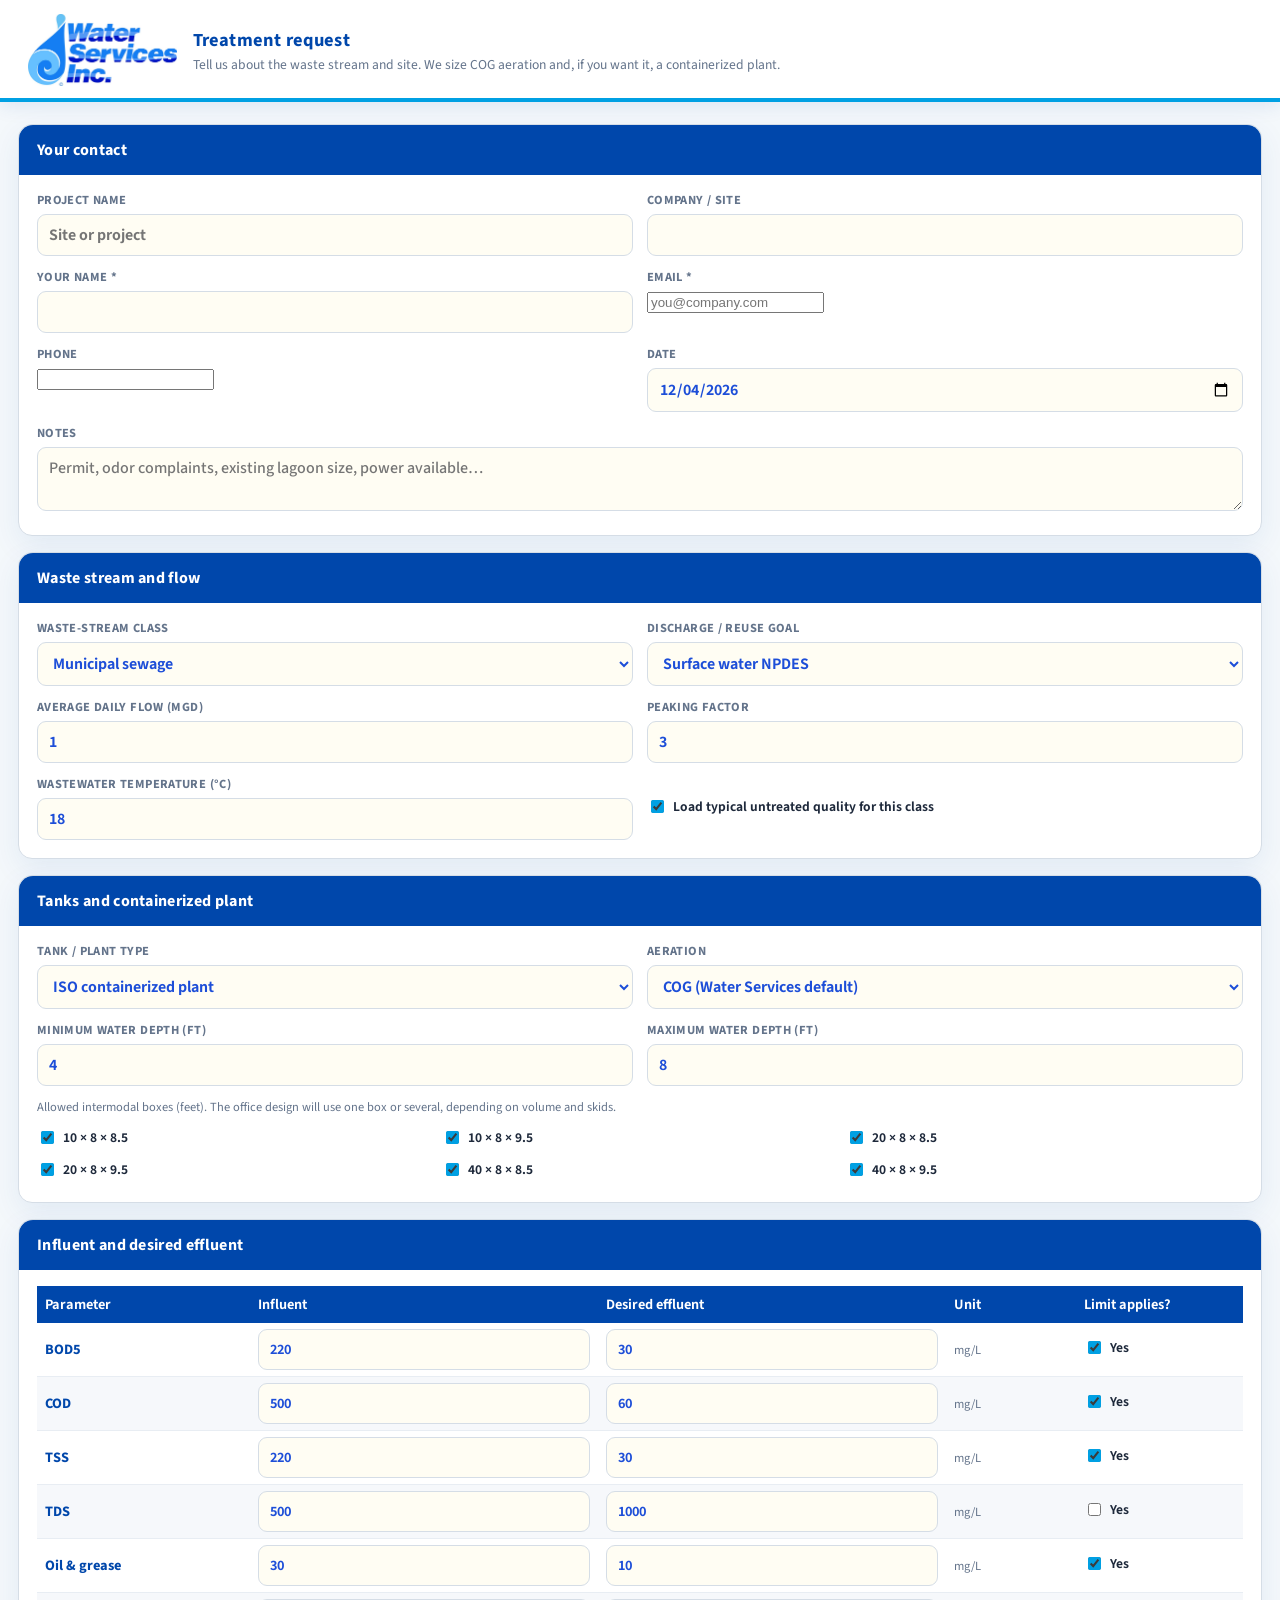
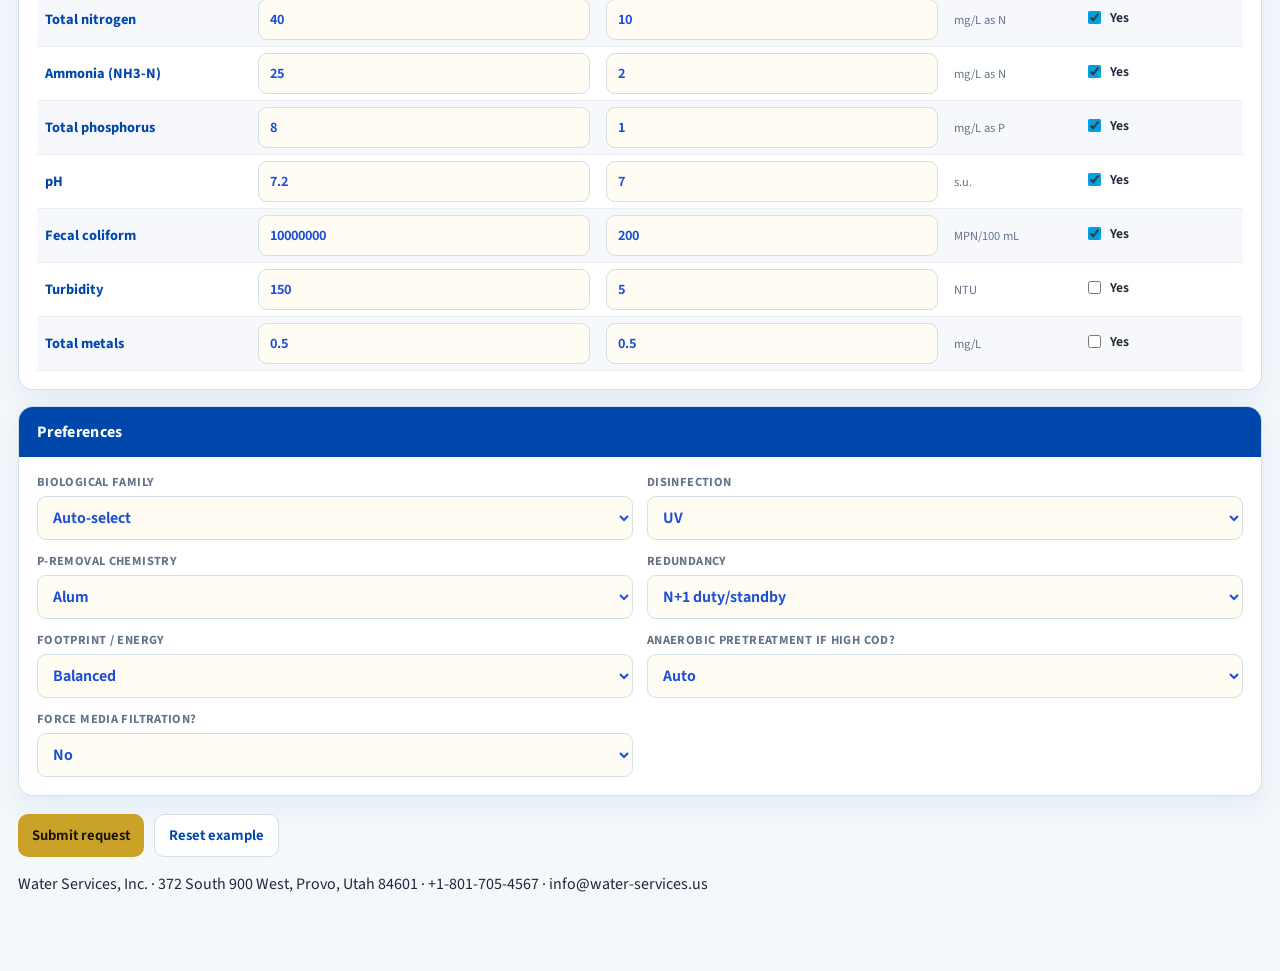
<file: index.html>
<!DOCTYPE html>
<html lang="en">
<head>
  <meta charset="UTF-8" />
  <meta http-equiv="refresh" content="0; url=customer.html" />
  <title>Water Services Inc.</title>
  <script>location.replace("customer.html");</script>
</head>
<body>
  <p><img src="img/wsi-logo.jpg" alt="Water Services Inc." style="height:72px"><br>
  <a href="customer.html">Customer request form</a> · <a href="office.html">WSI office queue</a></p>
</body>
</html>
</file>
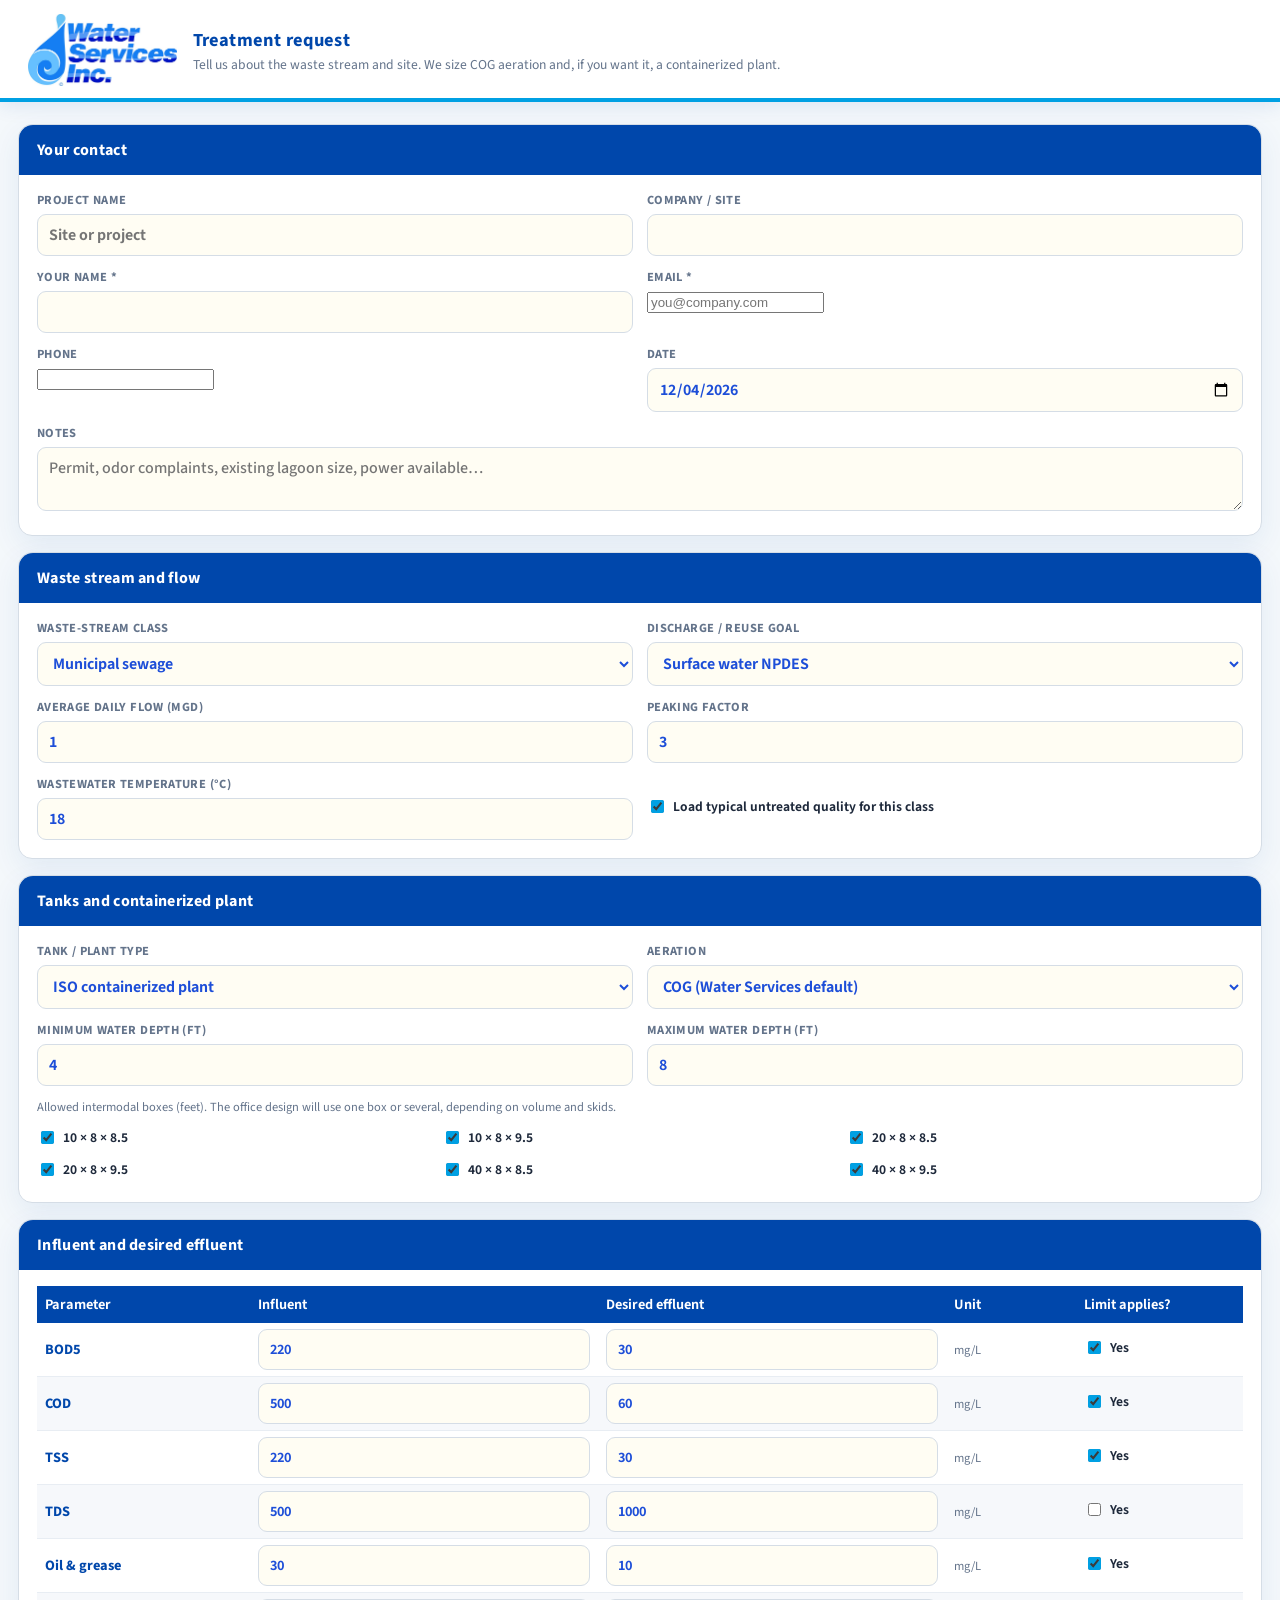
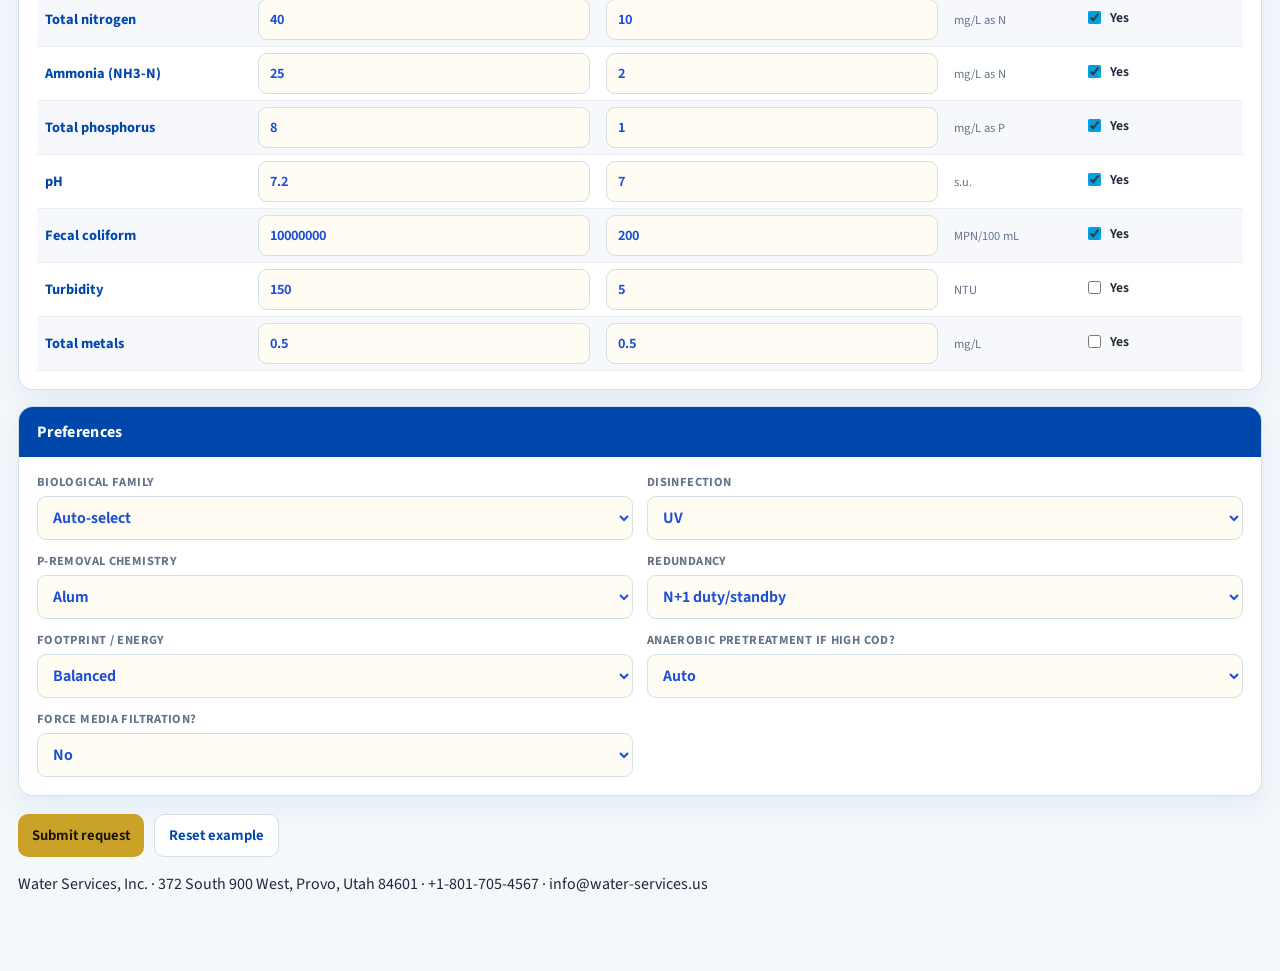
<file: customer.html>
<!DOCTYPE html>
<html lang="en">
<head>
  <meta charset="UTF-8" />
  <meta name="viewport" content="width=device-width, initial-scale=1" />
  <title>Project Request | Water Services Inc.</title>
  <link rel="preconnect" href="https://fonts.googleapis.com" />
  <link rel="preconnect" href="https://fonts.gstatic.com" crossorigin />
  <link href="https://fonts.googleapis.com/css2?family=Source+Sans+3:wght@400;600;700;800&display=swap" rel="stylesheet" />
  <link rel="stylesheet" href="styles.css" />
</head>
<body>
  <header class="topbar">
    <div class="topbar-inner">
      <div class="brand">
        <img class="brand-logo" src="img/wsi-logo.jpg" alt="Water Services Inc." />
        <div>
          <h1>Treatment request</h1>
          <p>Tell us about the waste stream and site. We size COG aeration and, if you want it, a containerized plant.</p>
        </div>
      </div>
    </div>
  </header>

  <main class="wrap" style="grid-template-columns:1fr">
    <section>
      <article class="card">
        <h2>Your contact</h2>
        <div class="card-body grid-2">
          <div><label for="project">Project name</label><input id="project" type="text" placeholder="Site or project" /></div>
          <div><label for="client">Company / site</label><input id="client" type="text" /></div>
          <div><label for="designer">Your name *</label><input id="designer" type="text" required /></div>
          <div><label for="email">Email *</label><input id="email" type="email" required placeholder="you@company.com" /></div>
          <div><label for="phone">Phone</label><input id="phone" type="tel" /></div>
          <div><label for="date">Date</label><input id="date" type="date" /></div>
          <div style="grid-column:1/-1"><label for="note">Notes</label><textarea id="note" placeholder="Permit, odor complaints, existing lagoon size, power available…"></textarea></div>
        </div>
      </article>

      <article class="card">
        <h2>Waste stream and flow</h2>
        <div class="card-body grid-2">
          <div>
            <label for="stream">Waste-stream class</label>
            <select id="stream">
              <option>Municipal sewage</option><option>Greywater</option><option>Stormwater runoff</option>
              <option>Food & beverage</option><option>Oil & gas produced water</option>
              <option>Metal finishing</option><option>Textile / dye</option><option>Landfill leachate</option>
              <option>Cooling tower blowdown</option><option>Agricultural / CAFO</option>
              <option>Pharmaceutical</option><option>Pulp & paper</option><option>Custom / other</option>
            </select>
          </div>
          <div>
            <label for="goal">Discharge / reuse goal</label>
            <select id="goal">
              <option>Surface water NPDES</option><option>EPA secondary 30/30</option>
              <option>Nutrient-limited receiving water</option><option>Unrestricted urban reuse</option>
              <option>Restricted irrigation reuse</option><option>Industrial reuse / boiler</option>
              <option>Groundwater recharge</option><option>Deep-well injection</option>
              <option>Sewer discharge / pretreatment</option><option>Zero liquid discharge</option>
            </select>
          </div>
          <div><label for="adf">Average daily flow (MGD)</label><input id="adf" type="number" min="0" step="0.001" value="1" /></div>
          <div><label for="pf">Peaking factor</label><input id="pf" type="number" min="1" step="0.1" value="3" /></div>
          <div><label for="temp">Wastewater temperature (°C)</label><input id="temp" type="number" step="0.1" value="15" /></div>
          <div><label class="check" style="margin-top:22px"><input id="load_preset" type="checkbox" checked /> Load typical untreated quality for this class</label></div>
        </div>
      </article>

      <article class="card">
        <h2>Tanks and containerized plant</h2>
        <div class="card-body">
          <div class="grid-2">
            <div>
              <label for="tank_type">Tank / plant type</label>
              <select id="tank_type">
                <option>ISO containerized plant</option>
                <option>Rectangular tank</option>
                <option>Circular / round</option>
                <option>Existing lagoon / pond</option>
              </select>
            </div>
            <div>
              <label for="aerator">Aeration</label>
              <select id="aerator">
                <option selected>COG (Water Services default)</option>
                <option>Conventional blowers</option>
              </select>
            </div>
            <div><label for="min_depth">Minimum water depth (ft)</label><input id="min_depth" type="number" min="2" step="0.1" value="4" /></div>
            <div><label for="max_depth">Maximum water depth (ft)</label><input id="max_depth" type="number" min="3" step="0.1" value="8" /></div>
          </div>
          <p class="hint" style="margin-top:12px">Allowed intermodal boxes (feet). The office design will use one box or several, depending on volume and skids.</p>
          <div class="iso-grid">
            <label class="check"><input id="iso_10_8_8.5" type="checkbox" checked /> 10 × 8 × 8.5</label>
            <label class="check"><input id="iso_10_8_9.5" type="checkbox" checked /> 10 × 8 × 9.5</label>
            <label class="check"><input id="iso_20_8_8.5" type="checkbox" checked /> 20 × 8 × 8.5</label>
            <label class="check"><input id="iso_20_8_9.5" type="checkbox" checked /> 20 × 8 × 9.5</label>
            <label class="check"><input id="iso_40_8_8.5" type="checkbox" checked /> 40 × 8 × 8.5</label>
            <label class="check"><input id="iso_40_8_9.5" type="checkbox" checked /> 40 × 8 × 9.5</label>
          </div>
        </div>
      </article>

      <article class="card">
        <h2>Influent and desired effluent</h2>
        <div class="card-body" style="overflow-x:auto">
          <table>
            <thead><tr><th>Parameter</th><th>Influent</th><th>Desired effluent</th><th>Unit</th><th>Limit applies?</th></tr></thead>
            <tbody>
              <tr><td class="param">BOD5</td><td><input id="bod_in" type="number" step="any" value="220" /></td><td><input id="bod_out" type="number" step="any" value="30" /></td><td class="unit">mg/L</td><td><label class="check"><input id="bod_lim" type="checkbox" checked /> Yes</label></td></tr>
              <tr><td class="param">COD</td><td><input id="cod_in" type="number" step="any" value="500" /></td><td><input id="cod_out" type="number" step="any" value="60" /></td><td class="unit">mg/L</td><td><label class="check"><input id="cod_lim" type="checkbox" checked /> Yes</label></td></tr>
              <tr><td class="param">TSS</td><td><input id="tss_in" type="number" step="any" value="220" /></td><td><input id="tss_out" type="number" step="any" value="30" /></td><td class="unit">mg/L</td><td><label class="check"><input id="tss_lim" type="checkbox" checked /> Yes</label></td></tr>
              <tr><td class="param">TDS</td><td><input id="tds_in" type="number" step="any" value="500" /></td><td><input id="tds_out" type="number" step="any" value="1000" /></td><td class="unit">mg/L</td><td><label class="check"><input id="tds_lim" type="checkbox" /> Yes</label></td></tr>
              <tr><td class="param">Oil & grease</td><td><input id="og_in" type="number" step="any" value="30" /></td><td><input id="og_out" type="number" step="any" value="10" /></td><td class="unit">mg/L</td><td><label class="check"><input id="og_lim" type="checkbox" checked /> Yes</label></td></tr>
              <tr><td class="param">Total nitrogen</td><td><input id="tn_in" type="number" step="any" value="40" /></td><td><input id="tn_out" type="number" step="any" value="10" /></td><td class="unit">mg/L as N</td><td><label class="check"><input id="tn_lim" type="checkbox" checked /> Yes</label></td></tr>
              <tr><td class="param">Ammonia (NH3-N)</td><td><input id="nh3_in" type="number" step="any" value="25" /></td><td><input id="nh3_out" type="number" step="any" value="2" /></td><td class="unit">mg/L as N</td><td><label class="check"><input id="nh3_lim" type="checkbox" checked /> Yes</label></td></tr>
              <tr><td class="param">Total phosphorus</td><td><input id="tp_in" type="number" step="any" value="8" /></td><td><input id="tp_out" type="number" step="any" value="1" /></td><td class="unit">mg/L as P</td><td><label class="check"><input id="tp_lim" type="checkbox" checked /> Yes</label></td></tr>
              <tr><td class="param">pH</td><td><input id="ph_in" type="number" step="any" value="7.2" /></td><td><input id="ph_out" type="number" step="any" value="7" /></td><td class="unit">s.u.</td><td><label class="check"><input id="ph_lim" type="checkbox" checked /> Yes</label></td></tr>
              <tr><td class="param">Fecal coliform</td><td><input id="fc_in" type="number" step="any" value="10000000" /></td><td><input id="fc_out" type="number" step="any" value="200" /></td><td class="unit">MPN/100 mL</td><td><label class="check"><input id="fc_lim" type="checkbox" checked /> Yes</label></td></tr>
              <tr><td class="param">Turbidity</td><td><input id="turb_in" type="number" step="any" value="150" /></td><td><input id="turb_out" type="number" step="any" value="5" /></td><td class="unit">NTU</td><td><label class="check"><input id="turb_lim" type="checkbox" /> Yes</label></td></tr>
              <tr><td class="param">Total metals</td><td><input id="met_in" type="number" step="any" value="0.5" /></td><td><input id="met_out" type="number" step="any" value="0.5" /></td><td class="unit">mg/L</td><td><label class="check"><input id="met_lim" type="checkbox" /> Yes</label></td></tr>
            </tbody>
          </table>
        </div>
      </article>

      <article class="card">
        <h2>Preferences</h2>
        <div class="card-body grid-2">
          <div><label for="bio_pref">Biological family</label>
            <select id="bio_pref"><option>Auto-select</option><option>Conventional activated sludge</option><option>Extended aeration</option><option>Oxidation ditch</option><option>SBR</option><option>MBBR</option><option>MLE BNR</option><option>Bardenpho / A2O</option><option>MBR</option></select></div>
          <div><label for="dis_pref">Disinfection</label>
            <select id="dis_pref"><option>UV</option><option>Chlorine / hypochlorite</option><option>Ozone</option><option>UV + chlorine residual</option><option>None</option></select></div>
          <div><label for="pchem">P-removal chemistry</label>
            <select id="pchem"><option>Alum</option><option>Ferric chloride</option><option>Auto (bio-P first)</option><option>None</option></select></div>
          <div><label for="redun">Redundancy</label>
            <select id="redun"><option>N+1 duty/standby</option><option>N duty only</option><option>2 x 50% trains</option></select></div>
          <div><label for="foot">Footprint / energy</label>
            <select id="foot"><option>Balanced</option><option>Minimize footprint</option><option>Minimize energy</option><option>Minimize operator skill</option></select></div>
          <div><label for="ana_pref">Anaerobic pretreatment if high COD?</label>
            <select id="ana_pref"><option>Auto</option><option>Yes</option><option>No</option></select></div>
          <div><label for="force_filt">Force media filtration?</label>
            <select id="force_filt"><option>No</option><option>Yes</option></select></div>
        </div>
      </article>

      <p id="form-error" class="note" style="display:none"></p>
      <div style="display:flex;gap:10px;margin:18px 0 8px">
        <button class="btn-gold" id="btn-submit" type="button">Submit request</button>
        <button class="btn-outline" id="btn-reset" type="button">Reset example</button>
      </div>
      <p class="footer-note">Water Services, Inc. · 372 South 900 West, Provo, Utah 84601 · +1-801-705-4567 · info@water-services.us</p>
    </section>
  </main>
  <script src="engine.js"></script>
  <script src="customer.js"></script>
</body>
</html>
</file>
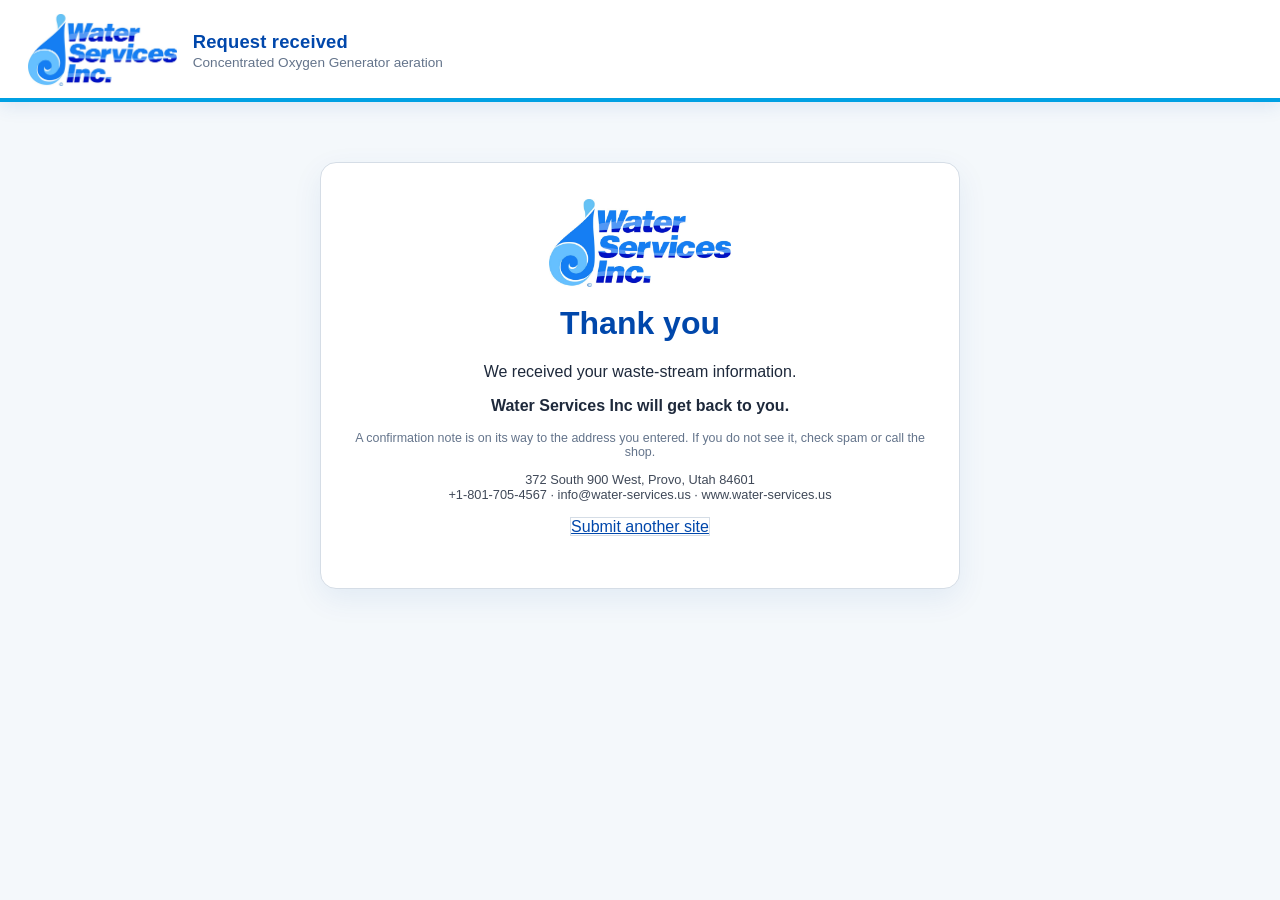
<file: thanks.html>
<!DOCTYPE html>
<html lang="en">
<head>
  <meta charset="UTF-8" />
  <meta name="viewport" content="width=device-width, initial-scale=1" />
  <title>Thank you | Water Services Inc.</title>
  <link rel="stylesheet" href="styles.css" />
</head>
<body>
  <header class="topbar">
    <div class="topbar-inner">
      <div class="brand">
        <img class="brand-logo" src="img/wsi-logo.jpg" alt="Water Services Inc." />
        <div>
          <h1>Request received</h1>
          <p>Concentrated Oxygen Generator aeration</p>
        </div>
      </div>
    </div>
  </header>
  <div class="thanks">
    <img class="brand-logo" src="img/wsi-logo.jpg" alt="Water Services Inc." />
    <h1>Thank you</h1>
    <p>We received your waste-stream information.</p>
    <p><strong>Water Services Inc will get back to you.</strong></p>
    <p class="hint" id="mail-line"></p>
    <p class="wsi-foot">372 South 900 West, Provo, Utah 84601<br>+1-801-705-4567 · info@water-services.us · www.water-services.us</p>
    <p><a class="btn-outline" href="customer.html">Submit another site</a></p>
  </div>
  <script>
    const q = new URLSearchParams(location.search);
    const email = q.get("email") || "the address you entered";
    document.getElementById("mail-line").textContent =
      "A confirmation note is on its way to " + email + ". If you do not see it, check spam or call the shop.";
  </script>
</body>
</html>
</file>
<file: styles.css>
:root {
  --navy: #0047ab;
  --navy-2: #0066cc;
  --teal: #00a0e3;
  --teal-dark: #0077c8;
  --gold: #c9a227;
  --ink: #1e293b;
  --muted: #64748b;
  --line: #d5dde6;
  --paper: #f4f8fb;
  --white: #ffffff;
  --ok: #166534;
  --ok-bg: #dcfce7;
  --bad: #991b1b;
  --bad-bg: #fee2e2;
  --off: #475569;
  --off-bg: #e2e8f0;
  --warn: #92400e;
  --warn-bg: #fef3c7;
  --shadow: 0 10px 30px rgba(0, 71, 171, 0.08);
  --radius: 14px;
  font-family: "Source Sans 3", "Segoe UI", Calibri, sans-serif;
}

* { box-sizing: border-box; }
html, body { margin: 0; padding: 0; background: var(--paper); color: var(--ink); }
body { min-height: 100vh; }

.topbar {
  background: #ffffff;
  color: var(--navy);
  padding: 14px 28px 12px;
  position: sticky;
  top: 0;
  z-index: 20;
  box-shadow: 0 4px 18px rgba(0,71,171,.10);
  border-bottom: 4px solid var(--teal);
}
.topbar-inner { max-width: 1280px; margin: 0 auto; display: flex; gap: 18px; align-items: center; justify-content: space-between; flex-wrap: wrap; }
.brand { display: flex; gap: 16px; align-items: center; }
.brand-logo {
  height: 72px;
  width: auto;
  max-width: 280px;
  object-fit: contain;
  display: block;
  background: #fff;
}
.mark {
  width: 46px; height: 46px; border-radius: 12px;
  background: rgba(255,255,255,.12);
  display: grid; place-items: center;
  font-weight: 700; letter-spacing: .04em;
  border: 1px solid rgba(255,255,255,.2);
}
.brand h1 { margin: 0; font-size: 1.15rem; font-weight: 700; letter-spacing: .01em; color: var(--navy); }
.brand p { margin: 2px 0 0; font-size: .85rem; color: var(--muted); }
.top-actions { display: flex; gap: 8px; flex-wrap: wrap; }

button, .btn, a.btn-ghost {
  appearance: none; border: 0; cursor: pointer;
  border-radius: 10px; padding: 10px 14px;
  font: inherit; font-weight: 650; font-size: .92rem;
  text-decoration: none; display: inline-block;
}
.btn-gold { background: var(--gold); color: #1b1403; }
.btn-gold:hover { filter: brightness(1.06); }
.btn-ghost { background: #e8f4fc; color: var(--navy); border: 1px solid #b9d8f0; }
.btn-ghost:hover { background: #d5ecfa; }
.btn-navy { background: var(--navy); color: white; }
.btn-teal { background: var(--teal); color: white; }
.btn-outline { background: white; color: var(--navy); border: 1px solid var(--line); }

.wrap {
  max-width: 1280px; margin: 0 auto; padding: 22px 18px 60px;
  display: grid; grid-template-columns: minmax(0, 1.15fr) minmax(320px, .85fr); gap: 20px;
}
@media (max-width: 980px) { .wrap { grid-template-columns: 1fr; } .results { position: static !important; } }

.card {
  background: var(--white);
  border: 1px solid var(--line);
  border-radius: var(--radius);
  box-shadow: var(--shadow);
}
.card + .card { margin-top: 16px; }
.card h2 {
  margin: 0; padding: 14px 18px;
  background: var(--navy);
  color: white; font-size: 1rem; font-weight: 700;
  border-radius: var(--radius) var(--radius) 0 0;
  letter-spacing: .02em;
}
.card h2 span { font-weight: 500; opacity: .75; margin-left: 8px; font-size: .82rem; }
.card-body { padding: 16px 18px 18px; }

.grid-2 { display: grid; grid-template-columns: 1fr 1fr; gap: 12px 14px; }
.grid-3 { display: grid; grid-template-columns: 1fr 1fr 1fr; gap: 12px 14px; }
@media (max-width: 720px) { .grid-2, .grid-3 { grid-template-columns: 1fr; } }

label { display: block; font-size: .78rem; font-weight: 700; color: var(--muted); letter-spacing: .03em; text-transform: uppercase; margin-bottom: 5px; }
input[type="text"], input[type="number"], input[type="date"], select, textarea {
  width: 100%; padding: 9px 11px;
  border: 1px solid var(--line); border-radius: 9px;
  font: inherit; color: #1d4ed8; font-weight: 650;
  background: #fffdf3;
}
input:focus, select:focus, textarea:focus { outline: 2px solid #93c5fd; border-color: var(--navy-2); }
textarea { min-height: 64px; color: var(--ink); font-weight: 500; }
.hint { font-size: .78rem; color: var(--muted); margin-top: 4px; }

table { width: 100%; border-collapse: collapse; font-size: .9rem; }
th { background: var(--navy); color: white; font-weight: 650; text-align: left; padding: 8px 8px; }
td { padding: 6px 8px; border-bottom: 1px solid #e8edf3; vertical-align: middle; }
tr:nth-child(even) td { background: #f6f8fb; }
.param { font-weight: 700; color: var(--navy); white-space: nowrap; }
.unit { color: var(--muted); font-size: .78rem; }
.check { display: flex; align-items: center; gap: 6px; font-weight: 650; color: var(--ink); text-transform: none; letter-spacing: 0; font-size: .85rem; }
.check input { width: auto; accent-color: var(--teal); }

.results { position: sticky; top: 96px; align-self: start; }
.kpis { display: grid; grid-template-columns: 1fr 1fr; gap: 8px; margin-bottom: 12px; }
.kpi { background: #f3f7fb; border: 1px solid var(--line); border-radius: 10px; padding: 10px 12px; }
.kpi b { display: block; font-size: 1.05rem; color: var(--navy); }
.kpi span { font-size: .75rem; color: var(--muted); text-transform: uppercase; letter-spacing: .04em; font-weight: 700; }

.train {
  background: var(--teal-dark); color: white; border-radius: 10px; padding: 12px 14px;
  font-weight: 650; line-height: 1.45; margin: 10px 0 14px;
}
.badge { display: inline-block; border-radius: 999px; padding: 2px 8px; font-size: .72rem; font-weight: 800; letter-spacing: .04em; }
.badge-req { background: var(--ok-bg); color: var(--ok); }
.badge-no { background: var(--off-bg); color: var(--off); }
.badge-pass { background: var(--ok-bg); color: var(--ok); }
.badge-fail { background: var(--bad-bg); color: var(--bad); }
.badge-off { background: var(--off-bg); color: var(--off); }

.eq-row { display: grid; grid-template-columns: 64px 1fr; gap: 8px; padding: 8px 0; border-bottom: 1px solid #e8edf3; }
.eq-row .tag { font-size: .72rem; font-weight: 800; color: var(--teal); }
.eq-row strong { display: block; }
.eq-row small { color: var(--muted); }

.note {
  background: #fff7e0; border: 1px solid #ead38a; color: #5b4308;
  border-radius: 10px; padding: 10px 12px; font-size: .84rem; margin-top: 12px;
}
.box-card {
  border: 1px dashed var(--navy-2);
  background: #f3f7fb;
  border-radius: 10px;
  padding: 10px 12px;
  margin: 8px 0;
}
.iso-grid { display: grid; grid-template-columns: 1fr 1fr 1fr; gap: 8px; }
@media (max-width: 720px) { .iso-grid { grid-template-columns: 1fr 1fr; } }
.hero-cog { width: 120px; height: auto; border-radius: 10px; background: white; padding: 6px; }
.thanks {
  max-width: 640px; margin: 60px auto; background: white; border-radius: 16px;
  padding: 36px 32px; border: 1px solid var(--line); box-shadow: var(--shadow); text-align: center;
}
.thanks .brand-logo { height: 88px; max-width: 360px; margin: 0 auto 18px; }
.thanks h1 { color: var(--navy); margin-top: 0; }
.sub-table tr { cursor: pointer; }
.sub-table tr:hover td { background: #e8f4f4; }
.office-layout { grid-template-columns: 320px 1fr; }
@media (max-width: 980px) { .office-layout { grid-template-columns: 1fr; } }
.list-item { padding: 10px 12px; border-bottom: 1px solid var(--line); cursor: pointer; }
.list-item:hover, .list-item.active { background: #e8f4f4; }
.wsi-foot { font-size: .8rem; opacity: .85; }
h3 { color: var(--navy); font-size: 1rem; margin: 16px 0 8px; }

.steps { display: flex; gap: 6px; flex-wrap: wrap; margin: 0 0 14px; }
.step-dot {
  font-size: .75rem; font-weight: 800; letter-spacing: .04em; text-transform: uppercase;
  padding: 6px 10px; border-radius: 999px; background: white; border: 1px solid var(--line); color: var(--muted);
}
.step-dot.on { background: var(--navy); color: white; border-color: var(--navy); }

@media print {
  .top-actions, .steps, .btn, button { display: none !important; }
  .wrap { display: block; }
  .card { break-inside: avoid; box-shadow: none; }
  .topbar { position: static; }
}
</file>
